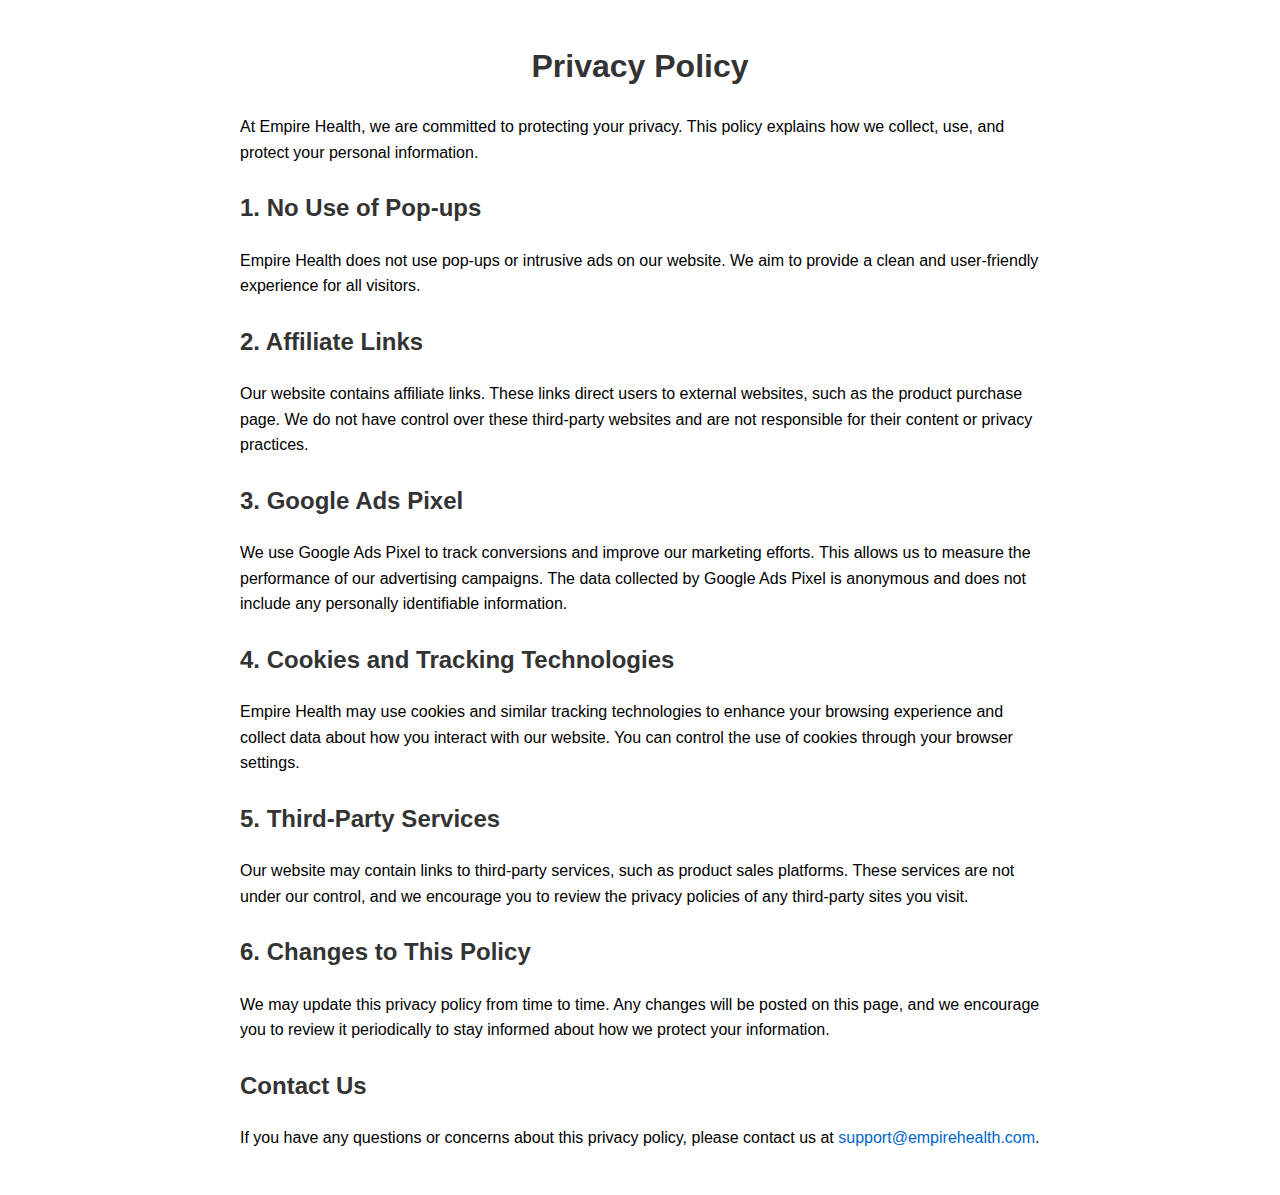
<file: policies.html>
<!DOCTYPE html>
<html lang="en">
<head>
    <meta charset="UTF-8">
    <meta name="viewport" content="width=device-width, initial-scale=1.0">
    <title>Privacy Policy - Empire Health</title>
    <style>
        body {
            font-family: Arial, sans-serif;
            line-height: 1.6;
            margin: 0;
            padding: 20px;
        }

        h1 {
            text-align: center;
        }

        h1, h2 {
            color: #333;
        }

        .container {
            max-width: 800px;
            margin: 0 auto;
        }

        p {
            margin-bottom: 1.5em;
        }

        a {
            color: #0066cc;
            text-decoration: none;
        }

        a:hover {
            text-decoration: underline;
        }
    </style>
</head>
<body>
    <div class="container">
        <h1>Privacy Policy</h1>

        <p>At Empire Health, we are committed to protecting your privacy. This policy explains how we collect, use, and protect your personal information.</p>

        <h2>1. No Use of Pop-ups</h2>
        <p>Empire Health does not use pop-ups or intrusive ads on our website. We aim to provide a clean and user-friendly experience for all visitors.</p>

        <h2>2. Affiliate Links</h2>
        <p>Our website contains affiliate links. These links direct users to external websites, such as the product purchase page. We do not have control over these third-party websites and are not responsible for their content or privacy practices.</p>

        <h2>3. Google Ads Pixel</h2>
        <p>We use Google Ads Pixel to track conversions and improve our marketing efforts. This allows us to measure the performance of our advertising campaigns. The data collected by Google Ads Pixel is anonymous and does not include any personally identifiable information.</p>

        <h2>4. Cookies and Tracking Technologies</h2>
        <p>Empire Health may use cookies and similar tracking technologies to enhance your browsing experience and collect data about how you interact with our website. You can control the use of cookies through your browser settings.</p>

        <h2>5. Third-Party Services</h2>
        <p>Our website may contain links to third-party services, such as product sales platforms. These services are not under our control, and we encourage you to review the privacy policies of any third-party sites you visit.</p>

        <h2>6. Changes to This Policy</h2>
        <p>We may update this privacy policy from time to time. Any changes will be posted on this page, and we encourage you to review it periodically to stay informed about how we protect your information.</p>

        <h2>Contact Us</h2>
        <p>If you have any questions or concerns about this privacy policy, please contact us at <a href="mailto:support@empirehealth.com">support@empirehealth.com</a>.</p>
    </div>
</body>
</html>
</file>
